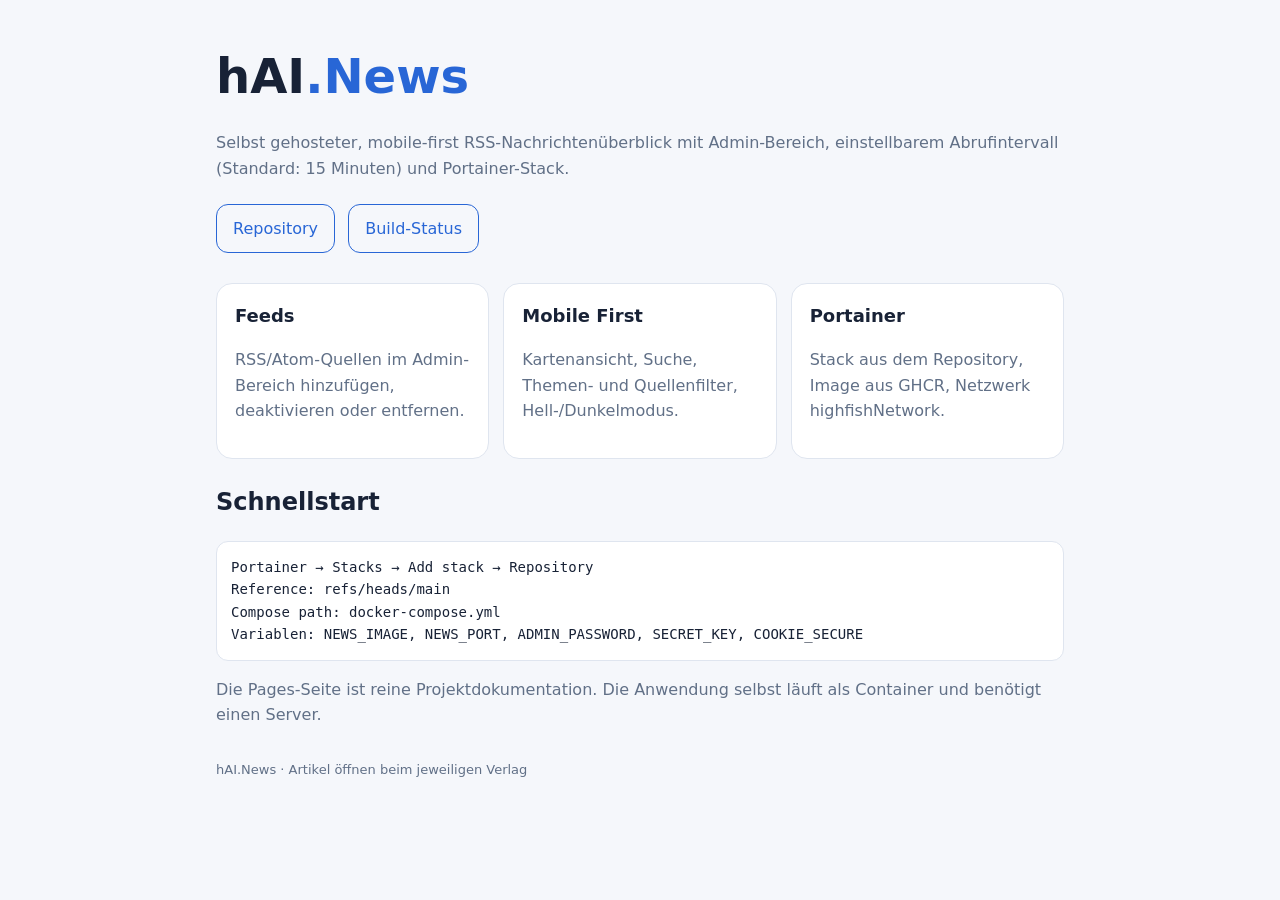
<file: docs/index.html>
<!doctype html>
<html lang="de">
<head>
<meta charset="utf-8">
<meta name="viewport" content="width=device-width,initial-scale=1">
<meta name="color-scheme" content="light dark">
<title>hAI.News – RSS-Nachrichtenübersicht</title>
<meta name="description" content="Mobile-first RSS-Aggregator für Portainer: Flask, SQLite, Docker, GHCR.">
<style>
:root{--bg:#f5f7fb;--card:#fff;--text:#182236;--muted:#617087;--line:#dfe5ef;--accent:#2866d6}
@media(prefers-color-scheme:dark){:root{--bg:#111722;--card:#1c2534;--text:#edf2fa;--muted:#a4b0c5;--line:#344157;--accent:#8bb5ff}}
*{box-sizing:border-box}body{margin:0;background:var(--bg);color:var(--text);font:16px/1.6 system-ui,sans-serif}
main{max-width:880px;margin:auto;padding:28px 16px}h1{font-size:clamp(30px,7vw,48px);margin:.2em 0}h1 span{color:var(--accent)}
p{color:var(--muted)}.grid{display:grid;gap:14px;grid-template-columns:repeat(auto-fit,minmax(240px,1fr));margin:24px 0}
.card{background:var(--card);border:1px solid var(--line);border-radius:16px;padding:18px}.card h2{font-size:18px;margin:0 0 6px}
a.btn{display:inline-block;margin:6px 8px 6px 0;padding:11px 16px;border:1px solid var(--accent);border-radius:12px;color:var(--accent);text-decoration:none}
pre{overflow:auto;background:var(--card);border:1px solid var(--line);border-radius:12px;padding:14px;font-size:14px}
footer{margin-top:32px;font-size:13px;color:var(--muted)}
</style>
</head>
<body>
<main>
<h1>hAI<span>.News</span></h1>
<p>Selbst gehosteter, mobile-first RSS-Nachrichtenüberblick mit Admin-Bereich, einstellbarem Abrufintervall (Standard: 15 Minuten) und Portainer-Stack.</p>
<a class="btn" href="https://github.com/jbkunama1/hAI.News">Repository</a>
<a class="btn" href="https://github.com/jbkunama1/hAI.News/actions">Build-Status</a>
<div class="grid">
<section class="card"><h2>Feeds</h2><p>RSS/Atom-Quellen im Admin-Bereich hinzufügen, deaktivieren oder entfernen.</p></section>
<section class="card"><h2>Mobile First</h2><p>Kartenansicht, Suche, Themen- und Quellenfilter, Hell-/Dunkelmodus.</p></section>
<section class="card"><h2>Portainer</h2><p>Stack aus dem Repository, Image aus GHCR, Netzwerk highfishNetwork.</p></section>
</div>
<h2>Schnellstart</h2>
<pre>Portainer → Stacks → Add stack → Repository
Reference: refs/heads/main
Compose path: docker-compose.yml
Variablen: NEWS_IMAGE, NEWS_PORT, ADMIN_PASSWORD, SECRET_KEY, COOKIE_SECURE</pre>
<p>Die Pages-Seite ist reine Projektdokumentation. Die Anwendung selbst läuft als Container und benötigt einen Server.</p>
<footer>hAI.News · Artikel öffnen beim jeweiligen Verlag</footer>
</main>
</body>
</html>
</file>
